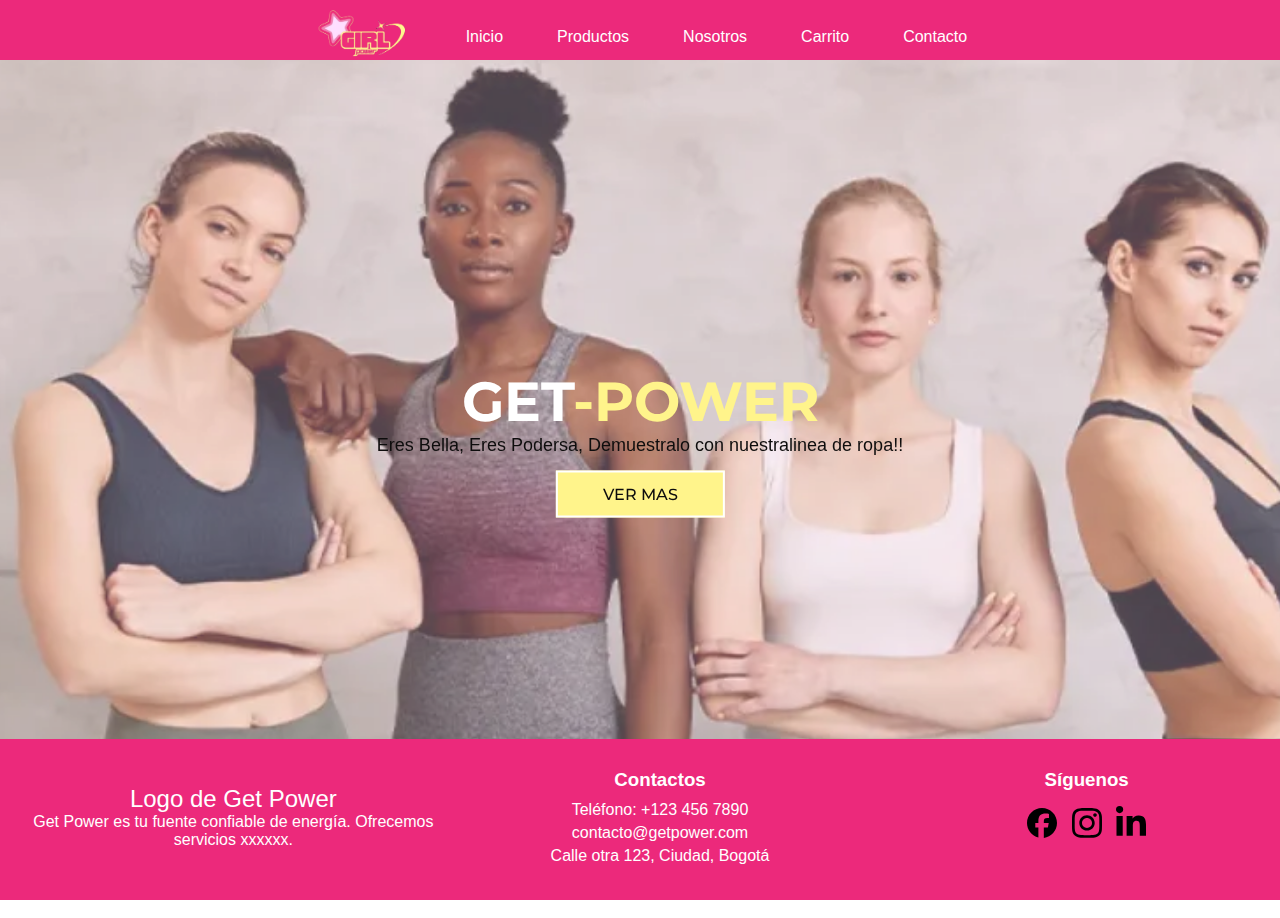
<file: Html/index.html>
<!DOCTYPE html>
<html lang="en">
<!-- divinectorweb.com -->
<head>
    <!-- Metadatos para el documento -->
    <meta charset="UTF-8">
    <!-- Título de la página -->
    <title>get-power</title>
    <!-- Fuente Montserrat desde Google Fonts -->
    <link href="https://fonts.googleapis.com/css2?family=Montserrat:wght@400;500&display=swap" rel="stylesheet">
    <!-- CSS de Owl Carousel -->
    <link href="https://cdnjs.cloudflare.com/ajax/libs/OwlCarousel2/2.3.4/assets/owl.carousel.css" rel="stylesheet">
    <link href="https://cdnjs.cloudflare.com/ajax/libs/OwlCarousel2/2.3.4/assets/owl.theme.default.css" rel="stylesheet">
    <!-- Archivo CSS personalizado -->
    <link href="../Css/style.css" rel="stylesheet">
</head>
<body>

    <div class="container">
            <!-- Contenedor principal -->
    <div id="wrapper">
		<div class="owl-carousel" id="slider-area">
			<div style="background-image: url(img/look.jpg)"></div>
			<div style="background-image: url(img/look2.jpg)"></div>
			<div style="background-image: url(img/look3.jpg)"></div>
		</div>
        <section id="navegacion">
            <nav class="nav-navegacion">
                <ul class="nav-lista">
                    <li class="nav-logo">
                        <a href="#">
                            <img src="img/logo.png" alt="Logo" class="logo">
                        </a>
                    </li>
                    <li><a href="#">Inicio</a></li>
                    <li><a href="#">Productos</a></li>
                    <li><a href="#">Nosotros</a></li>
                    <li><a href="#">Carrito</a></li>
                    <li><a href="#">Contacto</a></li>
                </ul>
            </nav>
        </section>
        
        <!-- Texto superpuesto en el carrusel -->
        <div class="slider-text">
            <!-- Título principal con un elemento span para resaltar "Agency" -->
            <h2>get<span>-power</span></h2>
            <!-- Párrafo de texto -->
            <p>Eres Bella, Eres Podersa, Demuestralo con nuestralinea de ropa!!</p>
            <!-- Enlaces para "Learn More" y "Contact Us" -->
            <a href="#">Ver Mas</a>
           
        </div>
    </div>


    <!-- Footer -->
    <section id="footer">
        <footer class="footer">
            <div class="footer-col sapan-logo">
                <!-- <img src="../img/facebook.svg" alt="Logo de Get Power"> -->
                <!-- <img src="../img/facebook.svg" alt="Logo de Get Power"> -->
                <span>Logo de Get Power</span>
                <p>Get Power es tu fuente confiable de energía. Ofrecemos servicios xxxxxx.</p>
            </div>
            <div class="footer-col">
                <h3>Contactos</h3>
                <p>Teléfono: +123 456 7890</p>
                <p>contacto@getpower.com</p>
                <p>Calle otra 123, Ciudad, Bogotá</p>
            </div>
            <div class="footer-col iconos">
                <h3>Síguenos</h3>
                <!-- <a href=""></a> -->
                <a href="#"><img src="../img/facebook.svg" alt="Facebook"></a>
                <a href="#"><img src="../img/instagram.svg" alt="Instagram"></a>
                <a href="#"><img src="../img/linkedin-in.svg" alt="LinkedIn"></a>
            </div>
        </footer>
    </section>
    </div>




    <!-- Scripts de jQuery y Owl Carousel -->
    <script src="https://cdnjs.cloudflare.com/ajax/libs/jquery/3.6.0/jquery.min.js"></script>
    <script src="https://cdnjs.cloudflare.com/ajax/libs/OwlCarousel2/2.3.4/owl.carousel.min.js"></script>
    <script>
    // Inicialización de Owl Carousel
    $('#slider-area').owlCarousel({
       loop: true, // Habilita el bucle continuo del carrusel
       autoplay: true, // Activa la reproducción automática del carrusel
       responsive: {
           0: {
               items: 1 // Muestra 1 ítem por pantalla en dispositivos pequeños
           },
           600: {
               items: 1 // Muestra 1 ítem por pantalla en dispositivos medianos
           },
           1000: {
               items: 1 // Muestra 1 ítem por pantalla en dispositivos grandes
           }
       }
    })        
    </script>
</body>
</html>
</file>
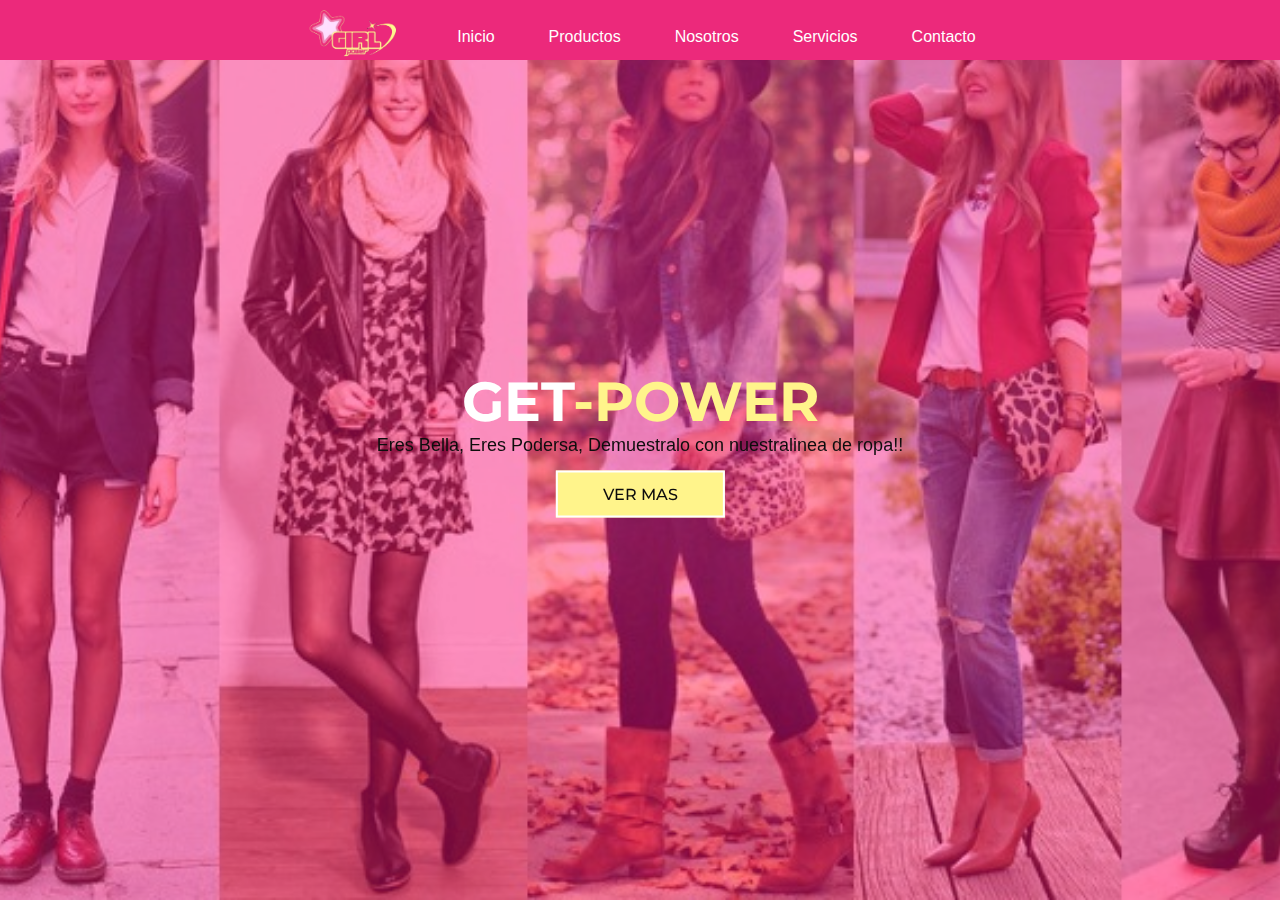
<file: Jennifer/index.html>
<!DOCTYPE html>
<html lang="en">
<!-- divinectorweb.com -->
<head>
    <!-- Metadatos para el documento -->
    <meta charset="UTF-8">
    <!-- Título de la página -->
    <title>get-power</title>
    <!-- Fuente Montserrat desde Google Fonts -->
    <link href="https://fonts.googleapis.com/css2?family=Montserrat:wght@400;500&display=swap" rel="stylesheet">
    <!-- CSS de Owl Carousel -->
    <link href="https://cdnjs.cloudflare.com/ajax/libs/OwlCarousel2/2.3.4/assets/owl.carousel.css" rel="stylesheet">
    <link href="https://cdnjs.cloudflare.com/ajax/libs/OwlCarousel2/2.3.4/assets/owl.theme.default.css" rel="stylesheet">
    <!-- Archivo CSS personalizado -->
    <link href="style.css" rel="stylesheet">
</head>
<body>
    <!-- Contenedor principal -->
    <div id="wrapper">
		<div class="owl-carousel" id="slider-area">
			<div style="background-image: url(img/look.jpg)"></div>
			<div style="background-image: url(img/look2.jpg)"></div>
			<div style="background-image: url(img/look3.jpg)"></div>
		</div>
        <section id="navegacion">
            <nav class="nav-navegacion">
                <ul class="nav-lista">
                    <li class="nav-logo">
                        <a href="#">
                            <img src="img/logo.png" alt="Logo" class="logo">
                        </a>
                    </li>
                    <li><a href="#">Inicio</a></li>
                    <li><a href="#">Productos</a></li>
                    <li><a href="#">Nosotros</a></li>
                    <li><a href="#">Servicios</a></li>
                    <li><a href="#">Contacto</a></li>
                </ul>
            </nav>
        </section>
        
        <!-- Texto superpuesto en el carrusel -->
        <div class="slider-text">
            <!-- Título principal con un elemento span para resaltar "Agency" -->
            <h2>get<span>-power</span></h2>
            <!-- Párrafo de texto -->
            <p>Eres Bella, Eres Podersa, Demuestralo con nuestralinea de ropa!!</p>
            <!-- Enlaces para "Learn More" y "Contact Us" -->
            <a href="#">Ver Mas</a>
           
        </div>
    </div>
    <!-- Scripts de jQuery y Owl Carousel -->
    <script src="https://cdnjs.cloudflare.com/ajax/libs/jquery/3.6.0/jquery.min.js"></script>
    <script src="https://cdnjs.cloudflare.com/ajax/libs/OwlCarousel2/2.3.4/owl.carousel.min.js"></script>
    <script>
    // Inicialización de Owl Carousel
    $('#slider-area').owlCarousel({
       loop: true, // Habilita el bucle continuo del carrusel
       autoplay: true, // Activa la reproducción automática del carrusel
       responsive: {
           0: {
               items: 1 // Muestra 1 ítem por pantalla en dispositivos pequeños
           },
           600: {
               items: 1 // Muestra 1 ítem por pantalla en dispositivos medianos
           },
           1000: {
               items: 1 // Muestra 1 ítem por pantalla en dispositivos grandes
           }
       }
    })        
    </script>
</body>
</html>
</file>
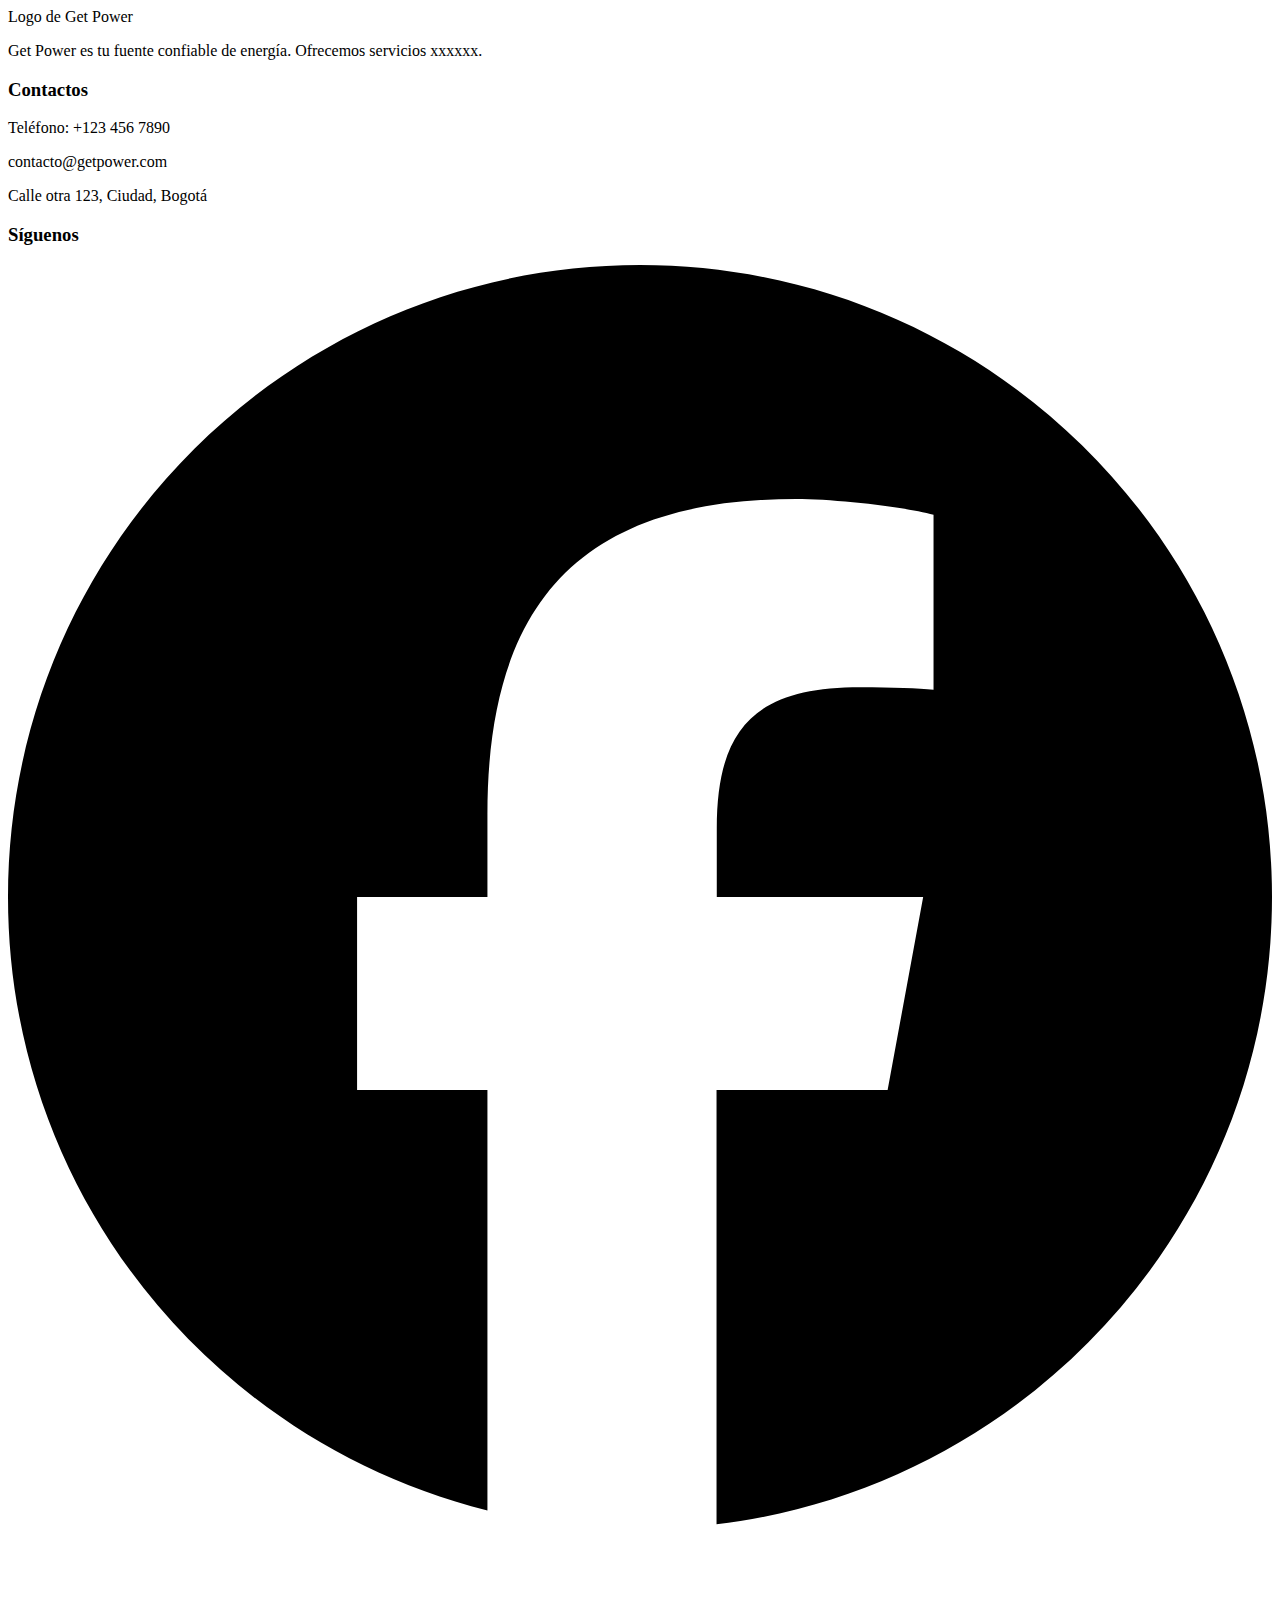
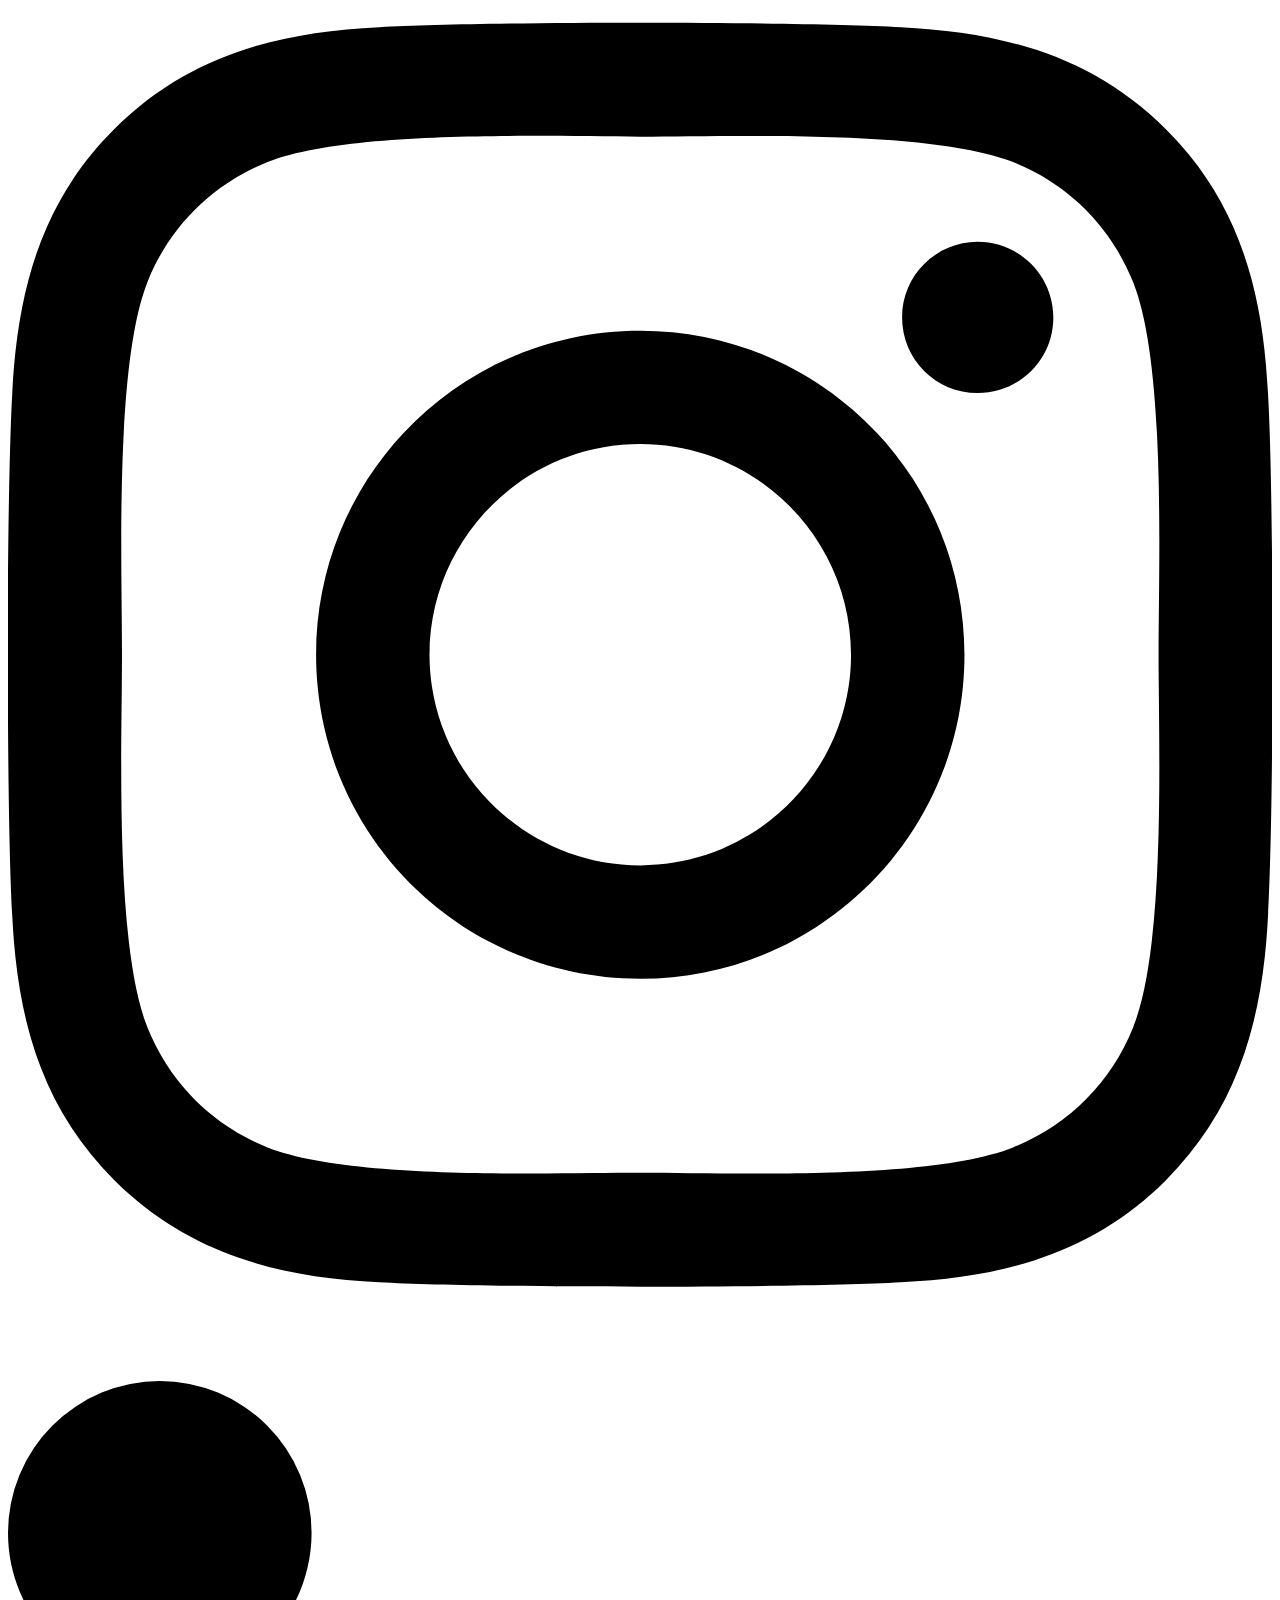
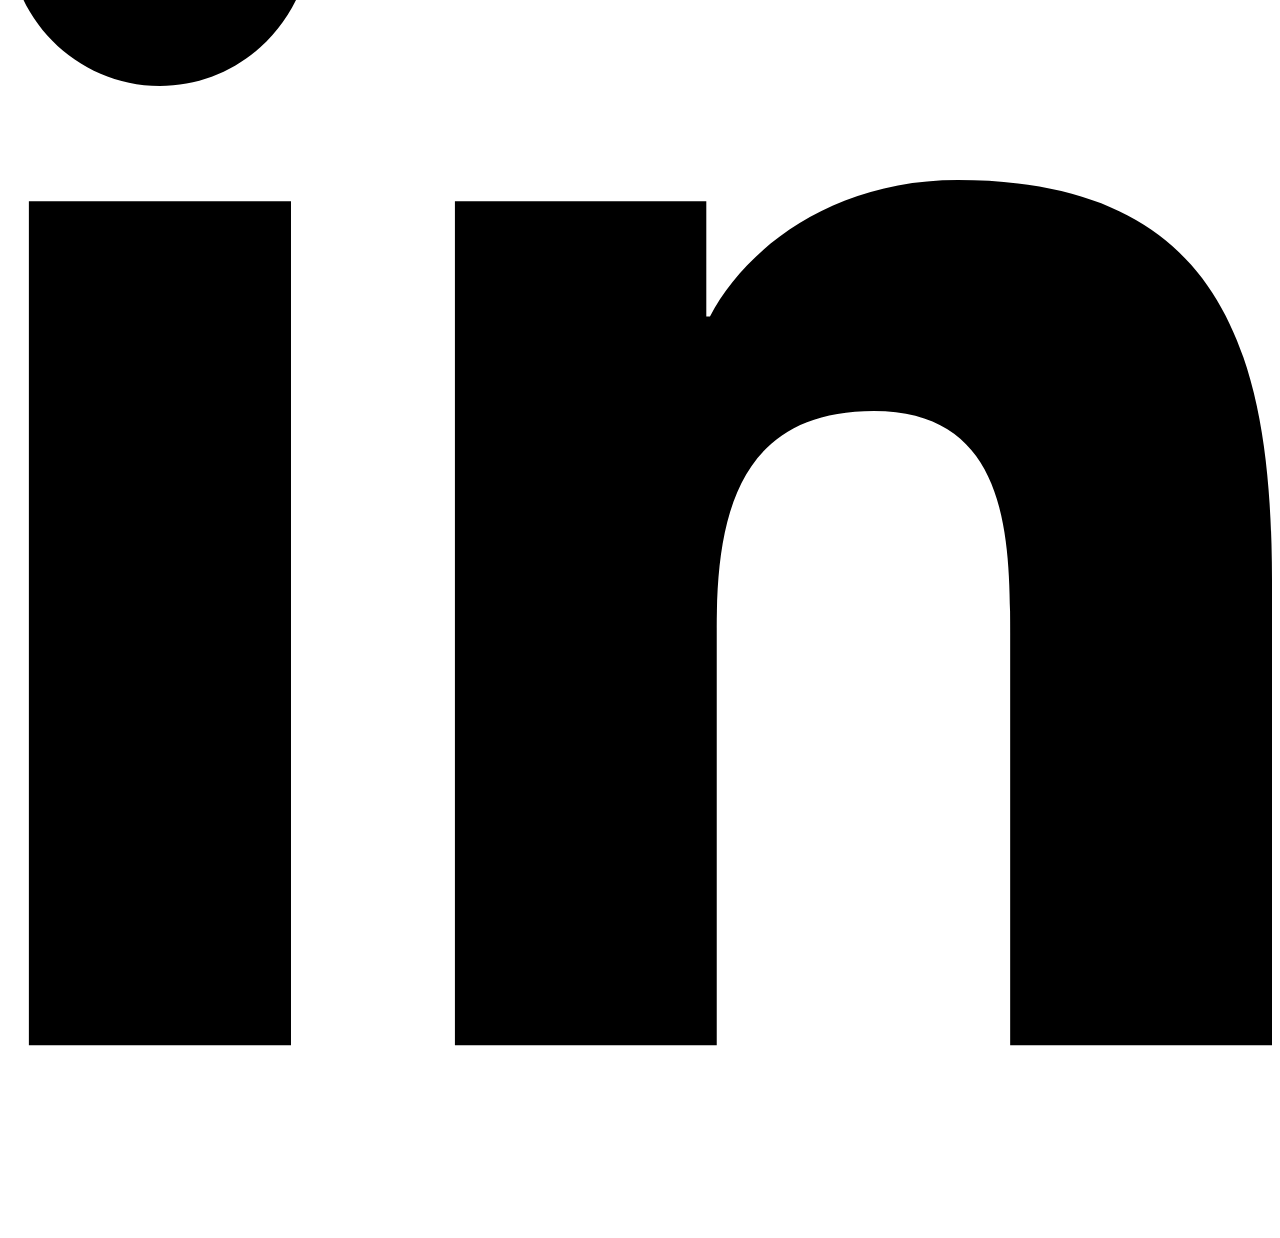
<file: Html/footer.html>
<!DOCTYPE html>
    <section id="footer">
        <footer class="footer">
            <div class="footer-col sapan-logo">
                <!-- <img src="../img/facebook.svg" alt="Logo de Get Power"> -->
                <!-- <img src="../img/facebook.svg" alt="Logo de Get Power"> -->
                <span>Logo de Get Power</span>
                <p>Get Power es tu fuente confiable de energía. Ofrecemos servicios xxxxxx.</p>
            </div>
            <div class="footer-col">
                <h3>Contactos</h3>
                <p>Teléfono: +123 456 7890</p>
                <p>contacto@getpower.com</p>
                <p>Calle otra 123, Ciudad, Bogotá</p>
            </div>
            <div class="footer-col">
                <h3>Síguenos</h3>
                <!-- <a href=""></a> -->
                <a href="#"><img src="../img/facebook.svg" alt="Facebook"></a>
                <a href="#"><img src="../img/instagram.svg" alt="Instagram"></a>
                <a href="#"><img src="../img/linkedin-in.svg" alt="LinkedIn"></a>
            </div>
        </footer>
    </section>
</file>
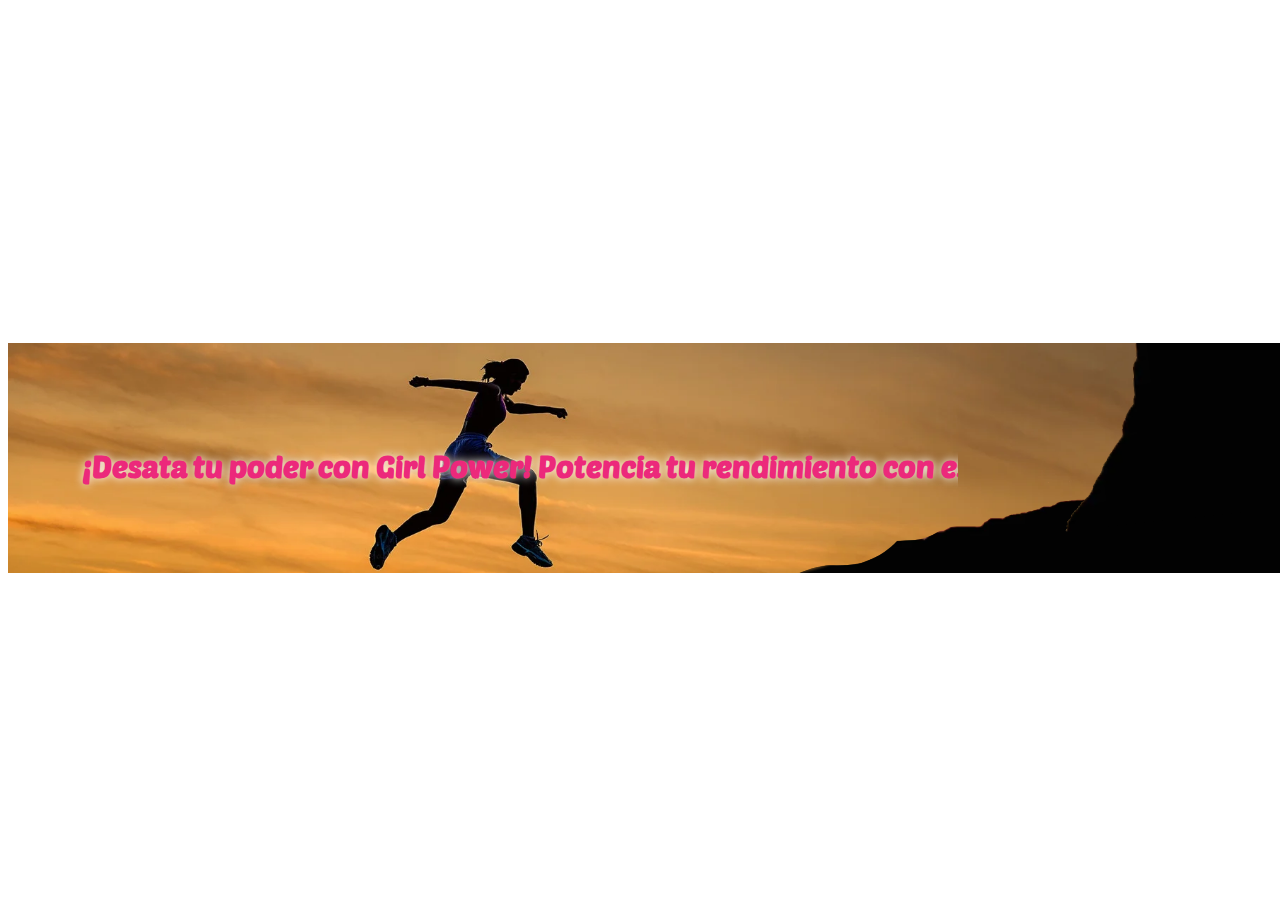
<file: Html/frase.html>
<!DOCTYPE html>
<html lang="en">
<head>
    <meta charset="UTF-8">
    <meta name="viewport" content="width=device-width, initial-scale=1.0">
    <link rel="stylesheet" href="../Css/frase.css">
    <link rel="preconnect" href="https://fonts.googleapis.com">
<link rel="preconnect" href="https://fonts.gstatic.com" crossorigin>
<link href="https://fonts.googleapis.com/css2?family=Poetsen+One&family=Quicksand:wght@300..700&display=swap" rel="stylesheet">
   
    <title>Girl power</title>
</head>
<body>
    <div class="contenedor">
    <div class="frase">
    <p>
        ¡Desata tu poder con Girl Power! Potencia tu rendimiento con estilo. ¡Compra ahora! 
    </p>
</div>
</div>
</body>
</html>
</file>
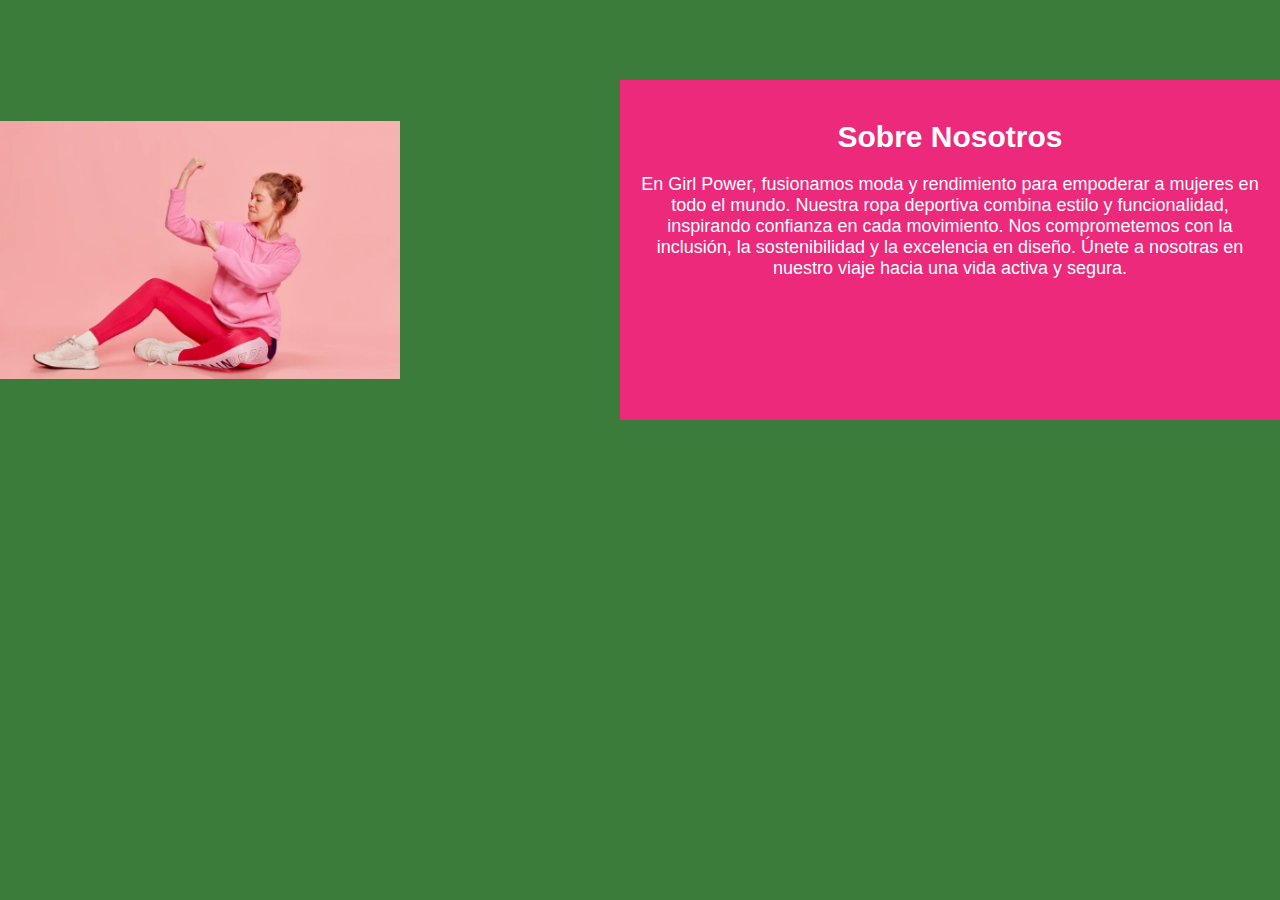
<file: Html/nosotros.html>
<!DOCTYPE html>
<html lang="es">
<head>
    <meta charset="UTF-8">
    <meta name="viewport" content="width=device-width, initial-scale=1.0">
    <title>Landing Page</title>
    <link rel="stylesheet" href="../Css/nosotros.css">
</head>
<body>
    <div class="contenedor">
        <div class="imagen-contenedor">
            <img src="../img/sobre nosotros.png"  >
        </div>
        <div class="nosotros-contenedor">
            <div class="text" >
                <h1>Sobre Nosotros</h1>
                <p>En Girl Power, fusionamos moda y rendimiento para empoderar a mujeres en todo el mundo. Nuestra ropa deportiva combina estilo y funcionalidad, inspirando confianza en cada movimiento. Nos comprometemos con la inclusión, la sostenibilidad y la excelencia en diseño. Únete a nosotras en nuestro viaje hacia una vida activa y segura.</p>
            </div>
        </div>
    </div>
</body>
</html>
</file>
<file: Css/style.css>
* {
	padding: 0;
	margin: 0;
}


body {
	margin: 0;
	padding: 0;
    color: #fff;
	font-family: 'Roboto', sans-serif;
}


/* #wrapper {
	position: relative;
	height: 100vh;
} */



#slider-area {
	position: absolute;
	height: 100vh;
	width: 100%;
	top: 0;
	left: 0;
	z-index: -1;
}
#slider-area::after {
	content: '';
	position: absolute;
	top: 0;
	left: 0;
	width: 100%;
	height: 100%;
	/* background: rgba(255, 17, 128, 0.459); */
	background: #fddeff4d;
}
#slider-area .owl-item div {
	height: 100vh;
	width: 100%;
	background-repeat: no-repeat;
	-webkit-background-size: cover;
	background-size: cover;
	background-position: center center;
}
#wrapper #nav-area {
	position: absolute;
	top: 5%;
	left: 50%;
	text-align: center;
	z-index: 1;
}
.nav-area {
	text-align: center;
	padding: 26px 0;
}
.nav a {
	font-family: montserrat;
	text-decoration: none;
	color: #fff;
	text-transform: uppercase;
	font-size: 20px;
	margin: 0 15px;
	padding: 10px;
	transition: all .6s ease;
}
.nav a:hover {
	background: rgb(227, 255, 102);
}
.slider-text {
	position: absolute;
	top: 50%;
	left: 50%;
	transform: translate(-50%, -50%);
	text-align: center;
}
.slider-text h2 {
	font-family: montserrat;
	font-size: 55px;
	margin: 0;
	color: #fff;
	text-transform: uppercase;
}
.slider-text h2 span {
	color: #fff48b;
}
.slider-text p {
	font-size: 18px;
	color: #0e0d0d;
}
.slider-text a {
	text-decoration: none;
	background: #fff48b;
	color: #0c0c0c;
	display: inline-block;
	padding: 12px 45px;
	margin: 15px;
	text-transform: uppercase;
	font-family: montserrat;
	font-weight: 500;
	border: 2px solid #fff;
}
.slider-text a.btn {
	background-color: transparent;
}

/* codigo plinio */

.contenedor {
	width: 90%;
	max-width: 1200px;
	margin: auto;
	padding: 40px 0;
	
}


/* Estilos para la barra de navegación con CSS Grid */
.nav-navegacion {
    background-color: #ec297b;
    display: grid;
    place-items: center;
    height: 60px;
  }
  
  .nav-lista {
    list-style-type: none;
    display: grid;
    grid-auto-flow: column;
    gap: 0px; /* Espacio entre los elementos de la lista */
  }
  
  .nav-lista li a {
    color: white;
    text-decoration: none;
    padding: 14px 15px;
  }
  
  .nav-lista li a:hover {
    background-color: #ed83b5;
  }

  .nav-lista {
    list-style-type: none;
    display: flex;
    align-items: center;
    padding: 0;
    margin: 0;
}

.nav-lista li {
    margin: 0 12px;
}

.nav-logo img {
    height: 70px; /* Ajusta la altura del logo según tus necesidades */
}


/* Nosotros */
.contenedor {
    display: flex;
    flex-direction: column;
    justify-content: center;
    align-items: center;
    /* height: 500px; */
    margin-top: 200px;
    /* padding: 0; */
   
}
 
.imagen-contenedor {
    flex: 2;
}
 
.imagen-contenedor img {
    width: 600px;
    height: 600px;
    display: block;
    border-radius: 50%;
}
 
.nosotros-contenedor {
    flex: 2;
    padding: 20px;
    height: 260px;
    border-radius: 6%;
}
 
.text {
    color: #ec297b;
   
}
 
.text span {
    font-size: 80px;
    text-align: center;
}
 
.text p {
    text-align:center;
    font-size: 30px;
    margin-bottom: 20px;
}
 






/* Estilos para el pie de página */
.footer {
    display: flex;
    justify-content: space-around;
    background-color: #ec297b;
    color: white;
    padding: 20px;
    text-align: center;
  }
  
  .footer-col {
    flex: 1;
    padding: 10px;
  }

  .footer-col img {
    max-width: 100px;
    margin-bottom: 10px;
  }
  
  .footer-col a img {
    max-width: 30px;
    margin: 5px;
    vertical-align: middle;
  }

  .footer .sapan-logo{
    display: flex;
    flex-direction: column;
    align-items: center;
    justify-content: center;

  }
  
  .footer-col h3 {
    margin-bottom: 10px;
  }
  
  .footer-col p {
    margin-bottom: 5px;
  }
 
  .footer-col span {
    font-size: 24px;
    color: white;
  }
  
  .footer-col a {
    color: white;
    text-decoration: none;
  }
  
  .footer-col a:hover {
    text-decoration: underline;
  }
  
  /* Otros estilos generales */
  footer {
    text-align: center;
    padding: 10px;
    position: fixed;
    width: 100%;
    bottom: 0;
  }

/* Media Queries */
@media (max-width: 1200px) {
    .footer {
        flex-direction: column;
        align-items: center;
    }

    .footer-col {
        margin-bottom: 20px;
    }
    .iconos {
		display: flex;
    }
}



@media (max-width: 768px) {
    .nav-lista {
        flex-direction: column;
    }

    .nav-lista li {
        margin: 10px 0;
    }

    .slider-text h2 {
        font-size: 40px;
    }

    .slider-text p {
        font-size: 16px;
    }

    .slider-text a {
        padding: 10px 35px;
    }
}


@media (max-width: 480px) {
    .slider-text h2 {
        font-size: 30px;
    }

    .slider-text p {
        font-size: 14px;
    }

    .slider-text a {
        padding: 8px 25px;
    }

    .nav-logo img {
        height: 50px;
    }
}
</file>
<file: Jennifer/style.css>
* {
	padding: 0;
	margin: 0;
}


body {
	margin: 0;
	padding: 0;
    color: #fff;
	font-family: 'Roboto', sans-serif;
}
#wrapper {
	position: relative;
	height: 100vh;
}
#slider-area {
	position: absolute;
	height: 100vh;
	width: 100%;
	top: 0;
	left: 0;
	z-index: -1;
}
#slider-area::after {
	content: '';
	position: absolute;
	top: 0;
	left: 0;
	width: 100%;
	height: 100%;
	background: rgba(255, 17, 128, 0.459);
}
#slider-area .owl-item div {
	height: 100vh;
	width: 100%;
	background-repeat: no-repeat;
	-webkit-background-size: cover;
	background-size: cover;
	background-position: center center;
}
#wrapper #nav-area {
	position: absolute;
	top: 5%;
	left: 50%;
	text-align: center;
	z-index: 1;
}
.nav-area {
	text-align: center;
	padding: 26px 0;
}
.nav a {
	font-family: montserrat;
	text-decoration: none;
	color: #fff;
	text-transform: uppercase;
	font-size: 20px;
	margin: 0 15px;
	padding: 10px;
	transition: all .6s ease;
}
.nav a:hover {
	background: rgb(227, 255, 102);
}
.slider-text {
	position: absolute;
	top: 50%;
	left: 50%;
	transform: translate(-50%, -50%);
	text-align: center;
}
.slider-text h2 {
	font-family: montserrat;
	font-size: 55px;
	margin: 0;
	color: #fff;
	text-transform: uppercase;
}
.slider-text h2 span {
	color: #fff48b;
}
.slider-text p {
	font-size: 18px;
	color: #0e0d0d;
}
.slider-text a {
	text-decoration: none;
	background: #fff48b;
	color: #0c0c0c;
	display: inline-block;
	padding: 12px 45px;
	margin: 15px;
	text-transform: uppercase;
	font-family: montserrat;
	font-weight: 500;
	border: 2px solid #fff;
}
.slider-text a.btn {
	background-color: transparent;
}


/* codigo plinio */

.contenedor {
	width: 90%;
	max-width: 1200px;
	margin: auto;
	padding: 40px 0;
	
}


/* Estilos para la barra de navegación con CSS Grid */
.nav-navegacion {
    background-color: #ec297b;
    display: grid;
    place-items: center;
    height: 60px;
  }
  
  .nav-lista {
    list-style-type: none;
    display: grid;
    grid-auto-flow: column;
    gap: 0px; /* Espacio entre los elementos de la lista */
  }
  
  .nav-lista li a {
    color: white;
    text-decoration: none;
    padding: 14px 15px;
  }
  
  .nav-lista li a:hover {
    background-color: #ed83b5;
  }

  .nav-lista {
    list-style-type: none;
    display: flex;
    align-items: center;
    padding: 0;
    margin: 0;
}

.nav-lista li {
    margin: 0 12px;
}

.nav-logo img {
    height: 70px; /* Ajusta la altura del logo según tus necesidades */
}
</file>
<file: Css/frase.css>
/* centar dody */

body {
    min-height: 100vh;
    display: grid;
    place-items: center;
    
  }
  .contenedor{
    width: 1440px;
    height: 230px;
    background-image: url(../img/20240515_133404_0000.png);
  }
  /* estilos de parrafo */
  .frase {
    color: #ec297b;
    text-shadow: 0 0 10px rgb(255, 255, 255 );
    font-family: "Poetsen One", sans-serif;
    font-weight: 800;
    font-style: normal;
    font-size: 30px;
    width: 800px; 
    padding: 75px;
    text-align: center;
    overflow: hidden;
    white-space: nowrap;
    animation: typing 6s steps(40) infinite, blink 5s steps(1) infinite;
}
/* inicio, fin y tipo de parpadeo del texto */
@keyframes typing {
    from {
        width: 0;
    }
    to {
        width: 80%;
    }
}

@keyframes blink {
    100% {
        border-color: transparent;
    }
}
</file>
<file: Css/nosotros.css>
body {
    margin: 0;
    padding: 0;
    font-family: Arial, sans-serif;
    background-color: rgb(60, 124, 58); /* Fondo azul */
}

.contenedor {
    display: flex;
    justify-content: center;
    align-items: center;
    height: 500px;
}

.imagen-contenedor {
    flex: 1;
}

.imagen-contenedor img {
    width: 400px;
    height: auto;
    display: block;
}

.nosotros-contenedor {
    flex: 1;
    background-color: #ec297b; 
    padding: 20px;
    width: 300px;
    height: 300px;
}

.text {
    color: white;
}

.text h1 {
    font-size: 30px;
    text-align: center;
}

.text p {
    text-align: center;
    font-size: 18px;
    margin-bottom: 20px;
}
</file>
